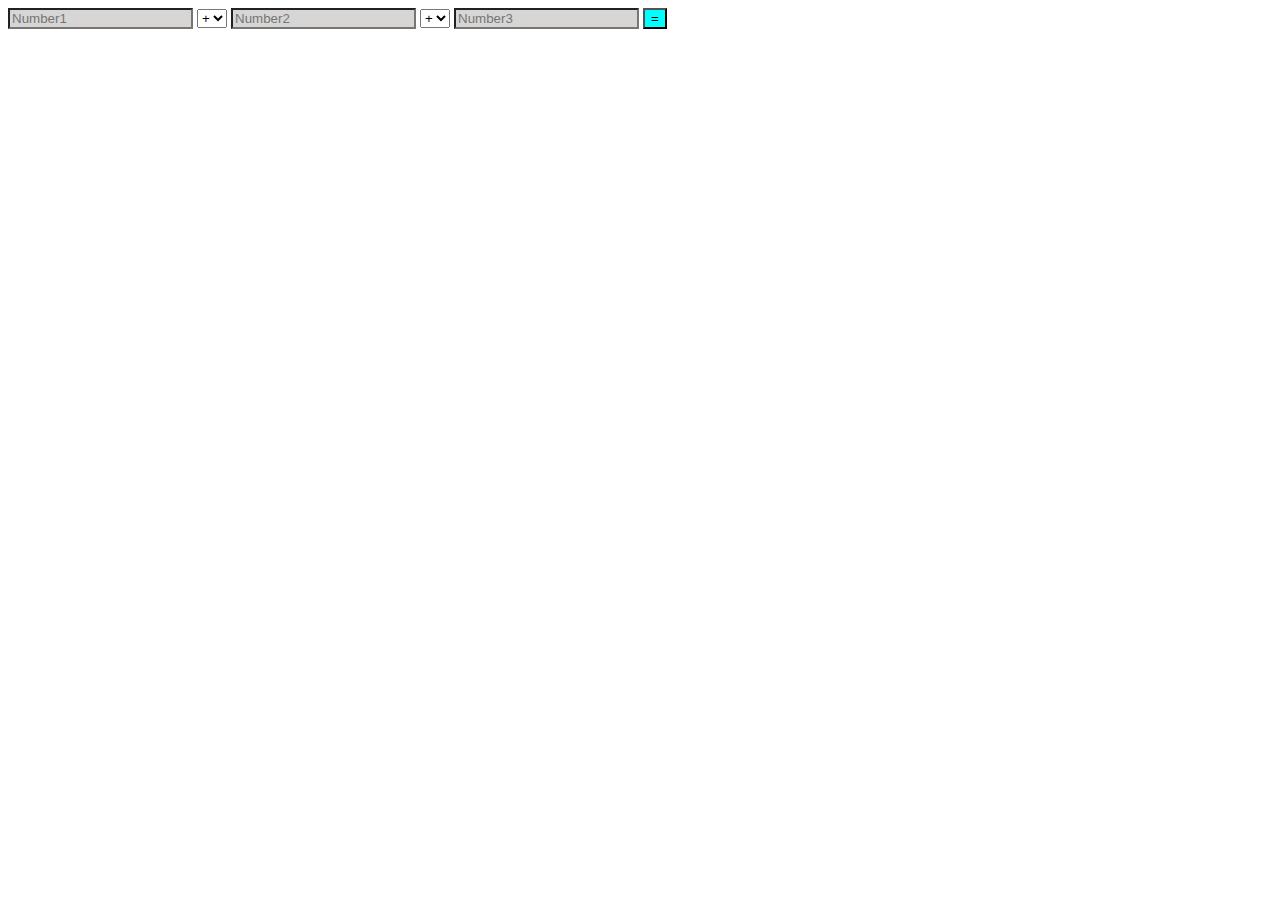
<file: calculator/index.html>
<!DOCTYPE html>
<html lang="en">
  <head>
    <meta charset="UTF-8" />
    <meta name="viewport" content="width=device-width, initial-scale=1.0" />
    <title>Calculator</title>
    <link rel="stylesheet" href="index.css" />
  </head>
  <body>
    <input id="too1" placeholder="Number1" type="number" />
    <select id="temdegt">
      <option value="+">+</option>
      <option value="-">-</option>
      <option value="*">*</option>
      <option value="/">/</option>
    </select>
    <input id="too2" placeholder="Number2" type="number" />
    <select id="temdegt2">
      <option value="+">+</option>
      <option value="-">-</option>
      <option value="*">*</option>
      <option value="/">/</option>
    </select>
    <input id="too3" placeholder="Number3" type="number" />
    <button id="tentsuu" onclick="hariu">=</button>
  </body>
  <script src="index.js"></script>
</html>
</file>
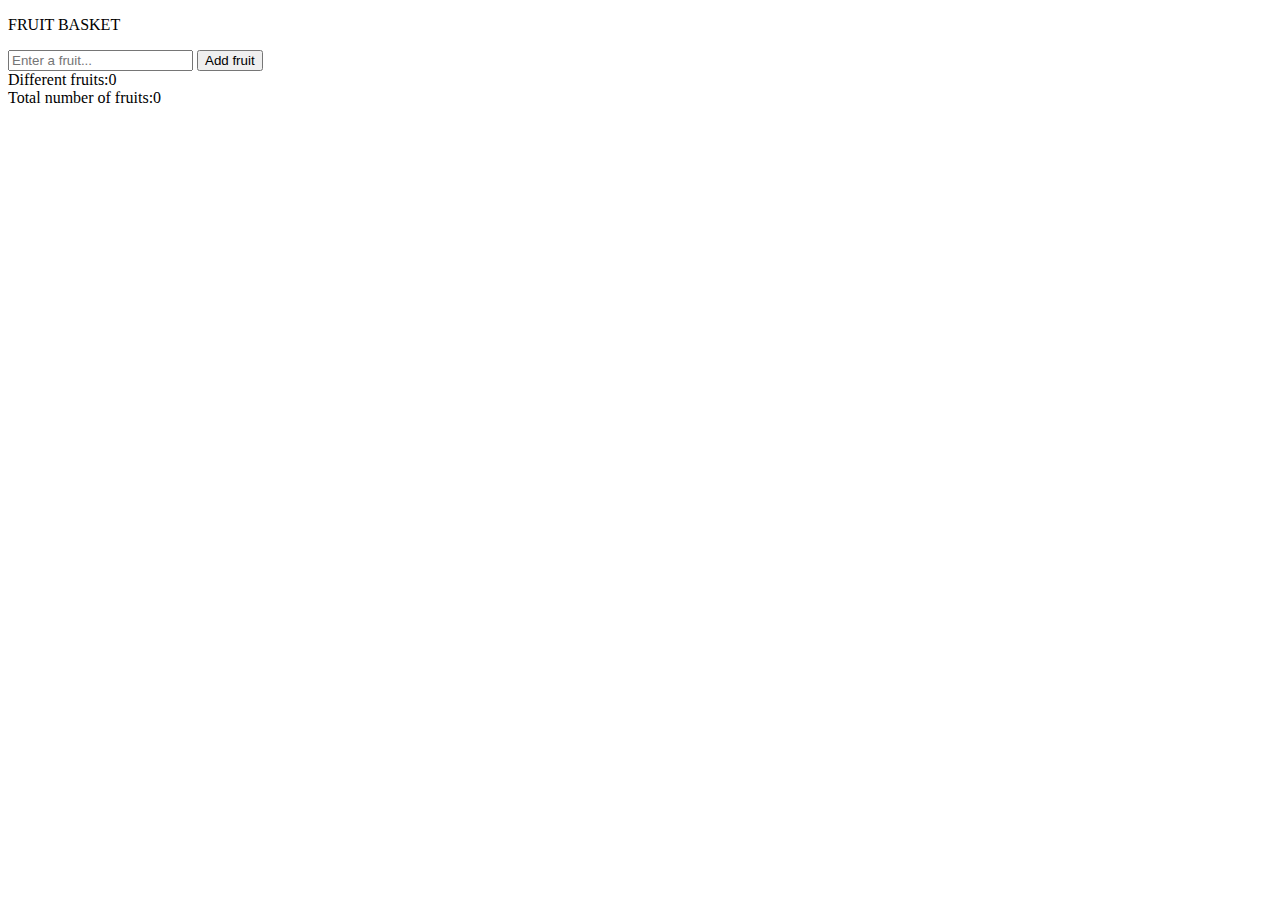
<file: Fruit basket/index.html>
<!DOCTYPE html>
<html lang="en">
  <head>
    <meta charset="UTF-8" />
    <meta name="viewport" content="width=device-width, initial-scale=1.0" />
    <title>Document</title>
    <link rel="stylesheet" href="" />
  </head>
  <body>
    <div class="CONTAINER">
      <p>FRUIT BASKET</p>
      <input id="typing" placeholder="Enter a fruit..." />
      <button id="add" onclick="load">Add fruit</button>
      <div id="different">
        Different fruits:<span id="differentnum">0</span>
      </div>
      <div>Total number of fruits:<span id="fruitnum">0</span></div>
      <div class="fruits"></div>
    </div>
  </body>
  <script src="index.js"></script>
</html>
</file>
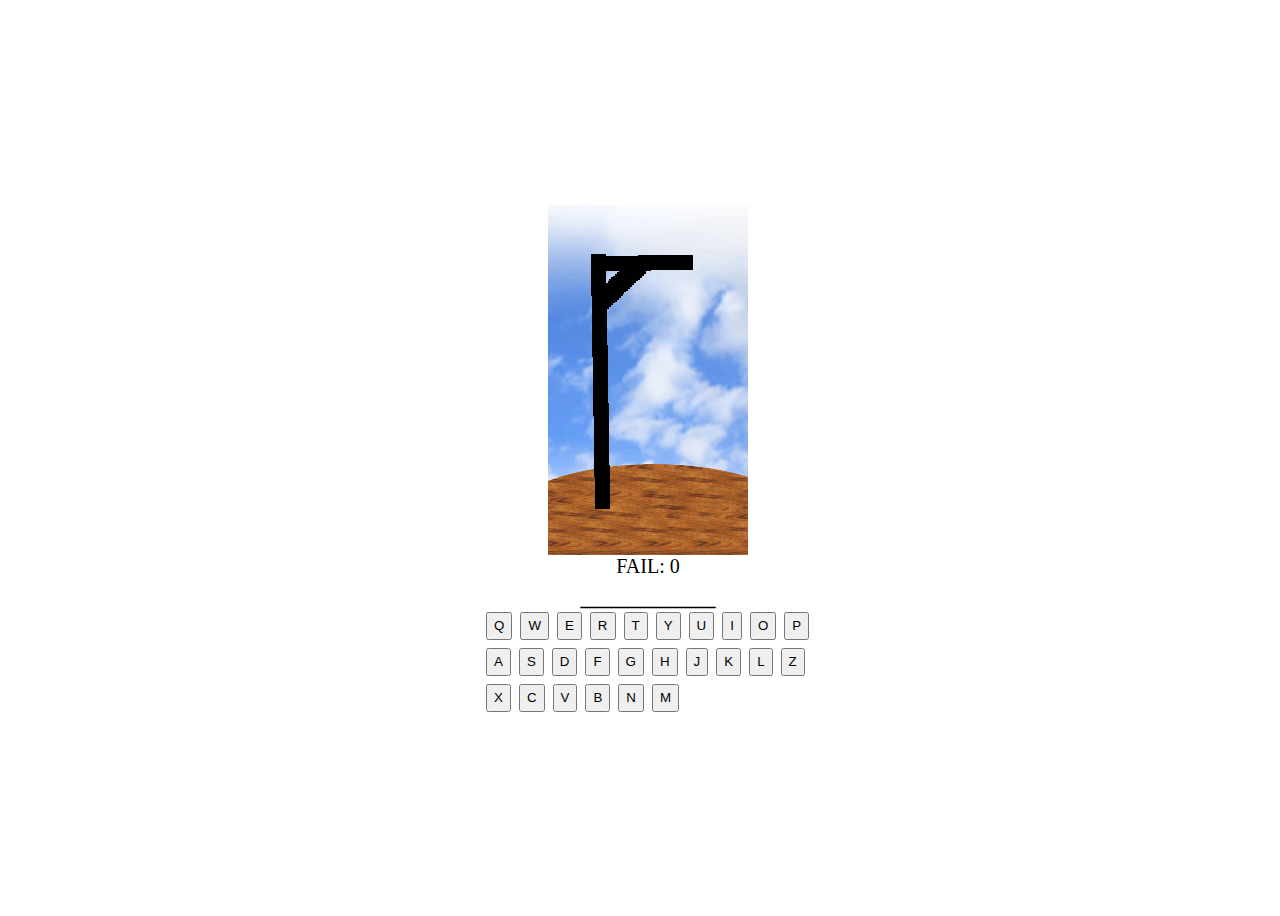
<file: hangman/index.html>
<!DOCTYPE html>
<html lang="en">
  <head>
    <meta charset="UTF-8" />
    <meta name="viewport" content="width=device-width, initial-scale=1.0" />
    <title>Document</title>
    <link rel="stylesheet" href="index.css" />
  </head>
  <body>
    <div id="ALL">
      <img id="img" src="./0.jpg" />
      <div id="failcount">
        FAIL:
        <span id="fail">0</span>
      </div>
      <div id="answer"></div>
      <div class="keyboard-con">
        <div id="letters"></div>
      </div>
    </div>
    <div id="lose" class="modal">
      <div id="GG">
        <h2 id="over">GAME OVER</h2>
        <p id="again">You lose!</p>
        <button id="restart">RESTART</button>
      </div>
    </div>
    <div id="win" class="modal">
      <div id="GG">
        <h2 id="over">YOU WIN</h2>
        <p id="again">WANNA PLAY AGAIN</p>
        <button id="try">RESTART</button>
      </div>
    </div>
  </body>
  <script src="./index.js"></script>
</html>
</file>
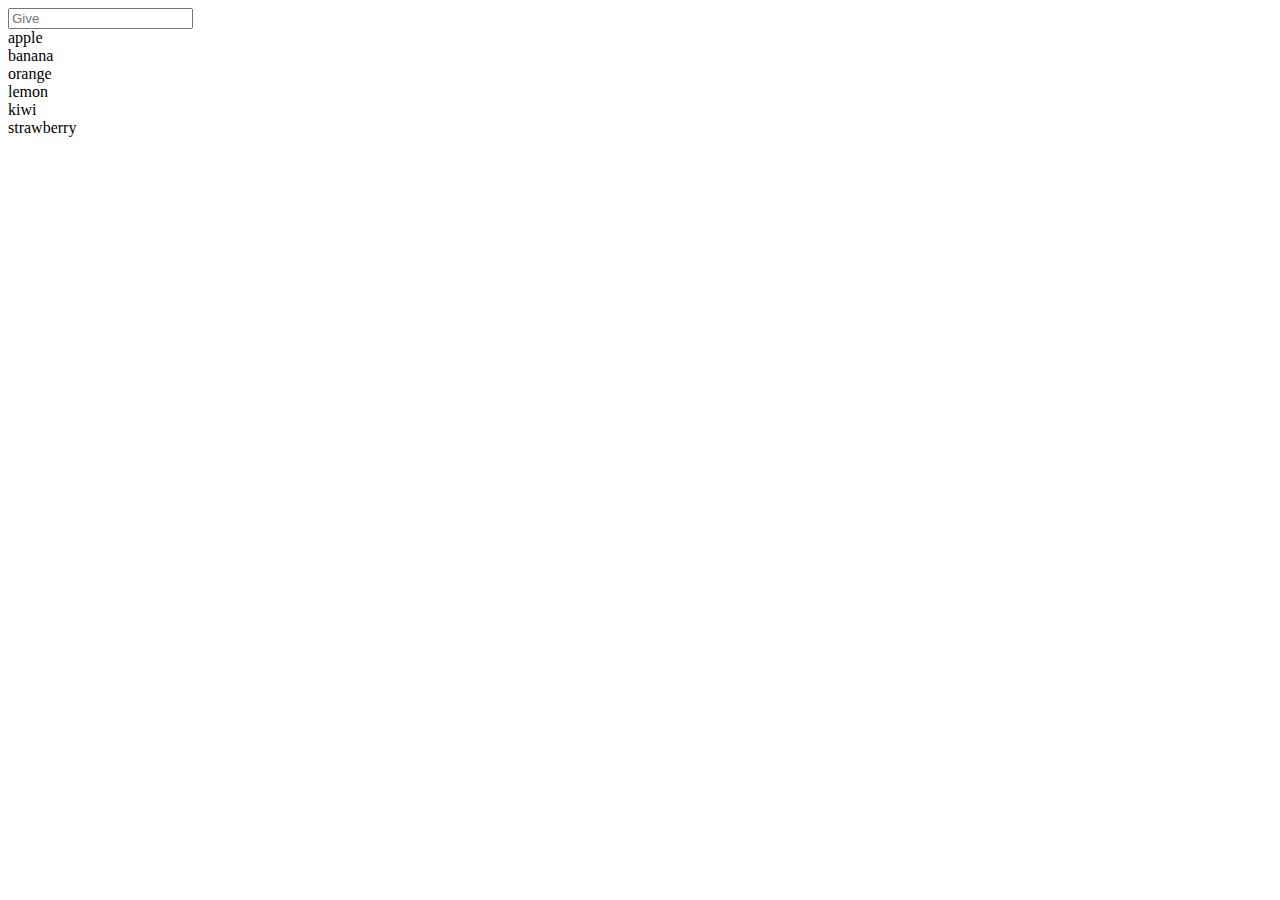
<file: input/index.html>
<!DOCTYPE html>
<html lang="en">
  <head>
    <meta charset="UTF-8" />
    <meta name="viewport" content="width=device-width, initial-scale=1.0" />
    <title>Document</title>
  </head>
  <body>
    <div id="container">
      <input id="input" placeholder="Give" />
      <div id="text-container"></div>
    </div>
  </body>
  <script src="./index1.js"></script>
</html>
</file>
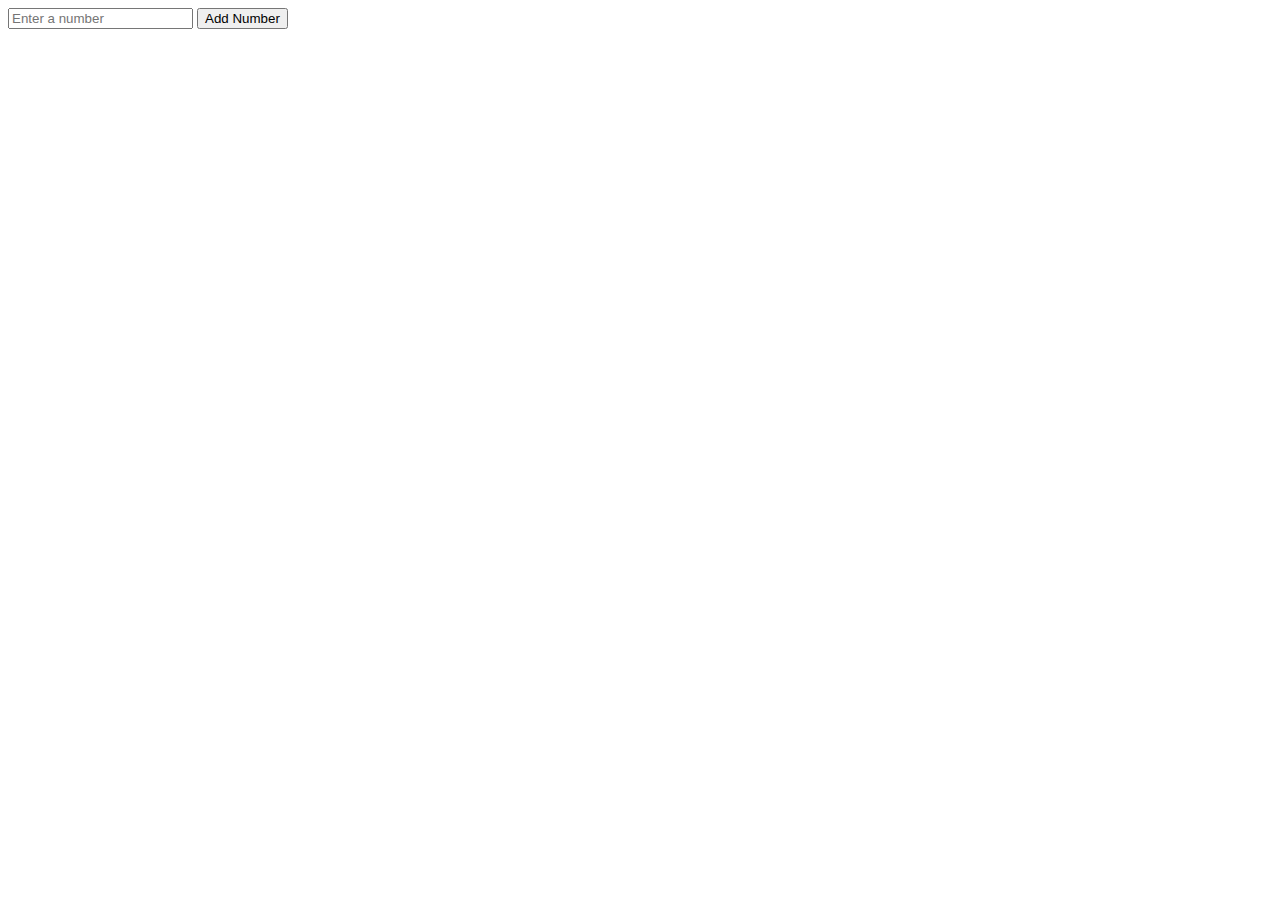
<file: number inputer/index.html>
<!DOCTYPE html>
<html lang="en">
  <head>
    <meta charset="UTF-8" />
    <meta name="viewport" content="width=device-width, initial-scale=1.0" />
    <title>Document</title>
  </head>
  <body>
    <div>
      <input id="LOL" type="number" placeholder="Enter a number" />
      <button id="ADD">Add Number</button>
      <div id="container"></div>
    </div>
  </body>
</html>
</file>
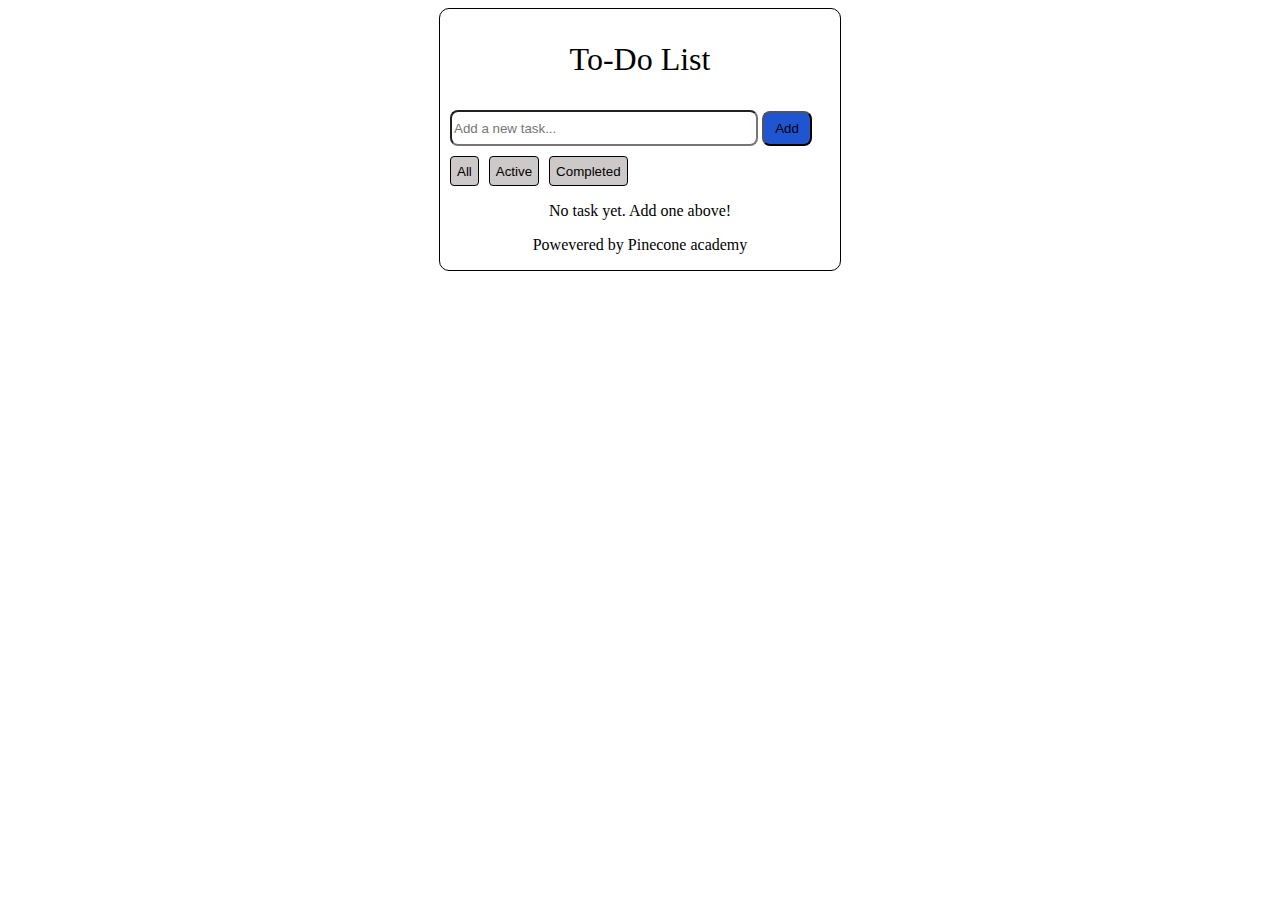
<file: to-do-list/index.html>
<!DOCTYPE html>
<html lang="en">
  <head>
    <meta charset="UTF-8" />
    <meta name="viewport" content="width=device-width, initial-scale=1.0" />
    <title>Document</title>
    <link rel="stylesheet" href="index.css" />
  </head>
  <body>
    <div id="CONTAINER">
      <div class="container">
        <p id="text">To-Do List</p>
        <div id="header">
          <input id="typing" type="text" placeholder="Add a new task..." />
          <button id="tvch" onclick="list">Add</button>
        </div>
        <div id="mid-container">
          <button class="lock" id="all" onclick="bugd">All</button>
          <button class="lock" id="active" onclick="ToDoactive">Active</button>
          <button class="lock" id="completed" onclick="ToDocompleted">
            Completed
          </button>
        </div>
        <div id="todolists"></div>
        <div id="footer">
          <p id="test" style="text-align: center">
            No task yet. Add one above!
          </p>
          <p style="text-align: center">Powevered by Pinecone academy</p>
        </div>
      </div>
    </div>
  </body>
  <script src="index.js"></script>
</html>
</file>
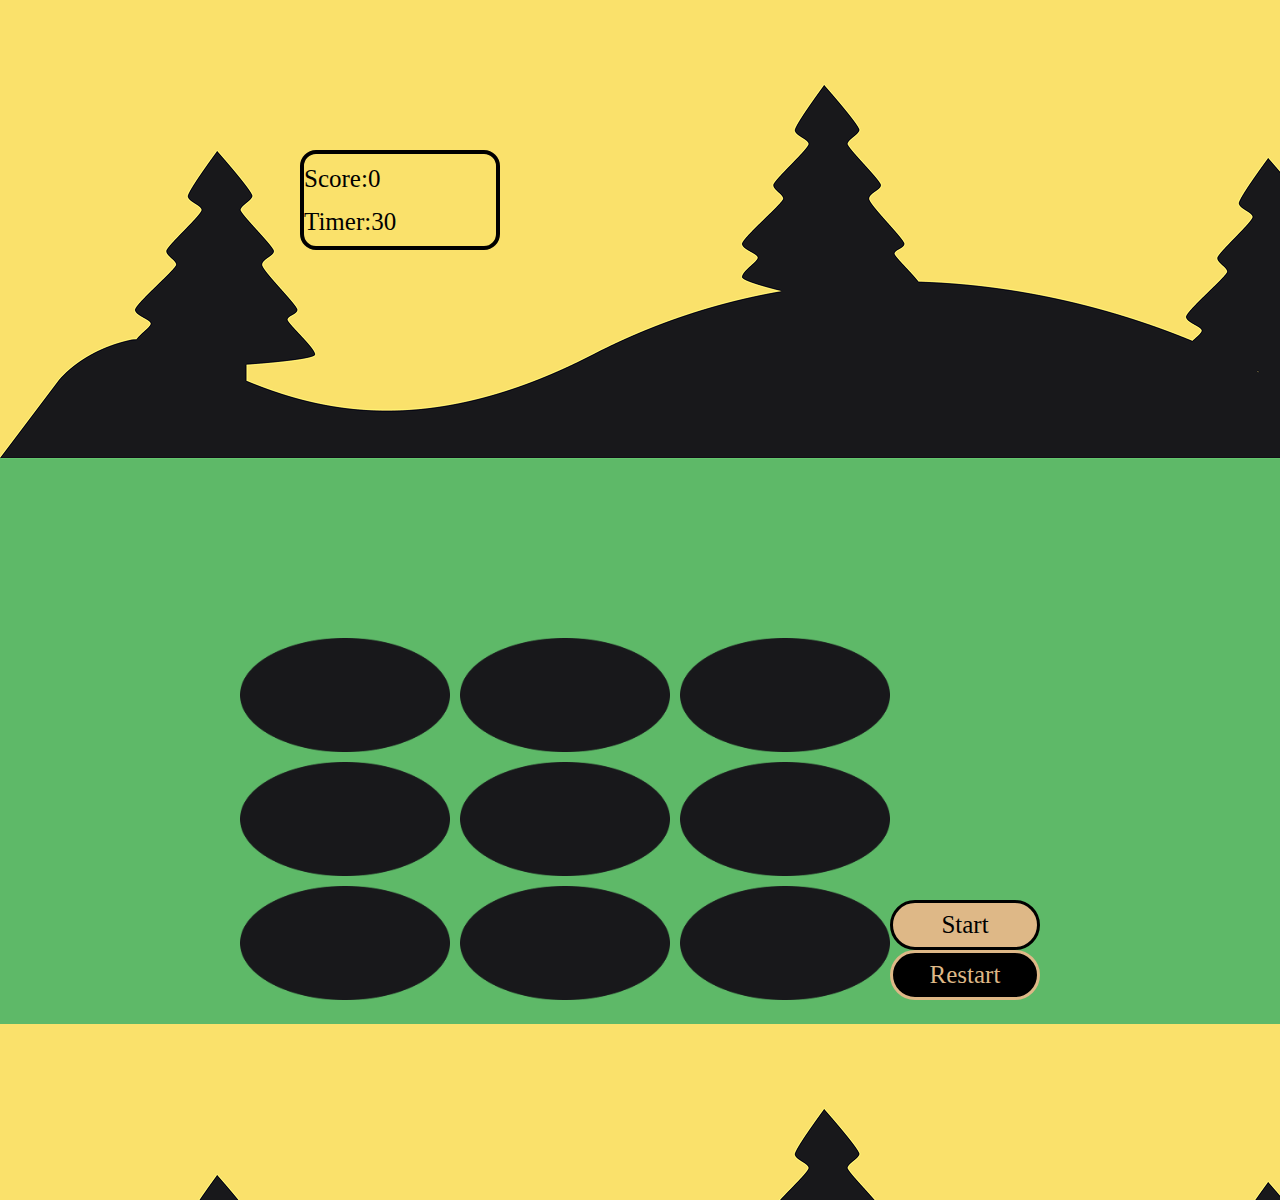
<file: whack a mole/index.html>
<!DOCTYPE html>
<html lang="en">
  <head>
    <meta charset="UTF-8" />
    <meta name="viewport" content="width=device-width, initial-scale=1.0" />
    <title>Document</title>
    <link rel="stylesheet" href="index.css" />
  </head>
  <body>
    <div class="background">
      <div class="header">
        <div class="score-container">
          <div>Score:<span id="score">0</span></div>
          <div>Timer:<span id="timer">30</span></div>
        </div>
      </div>
      <div class="container">
        <div id="game-container"></div>
        <div class="game-action">
          <div id="start-button">Start</div>
          <div id="restart-button">Restart</div>
        </div>
      </div>
    </div>
  </body>
  <script src="index.js"></script>
</html>
</file>
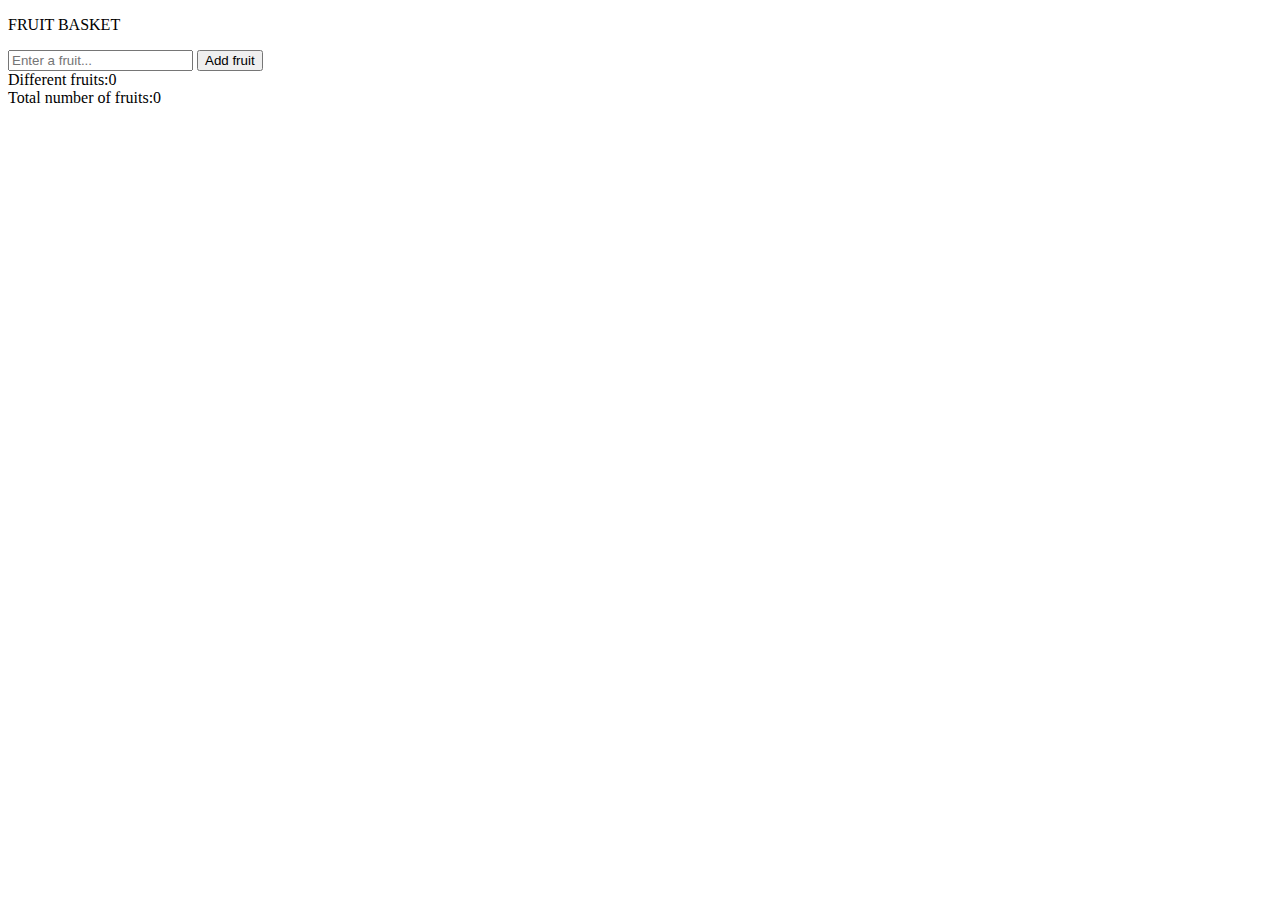
<file: Fruit basket/fruit.html>
<!DOCTYPE html>
<html lang="en">
  <head>
    <meta charset="UTF-8" />
    <meta name="viewport" content="width=device-width, initial-scale=1.0" />
    <title>Fruit</title>
  </head>
  <body>
    <div class="CONTAINER">
      <p>FRUIT BASKET</p>
      <input id="typing" placeholder="Enter a fruit..." />
      <button id="add" onclick="load">Add fruit</button>
      <div id="different"></div>
        Different fruits:<span id="differentnum">0</span>
      </div>
      <div>Total number of fruits:<span id="fruitnum">0</span></div>
      <div class="fruits"></div>
    </div>
  </body>
  <script src="fruit.js"></script>
</html>
</file>
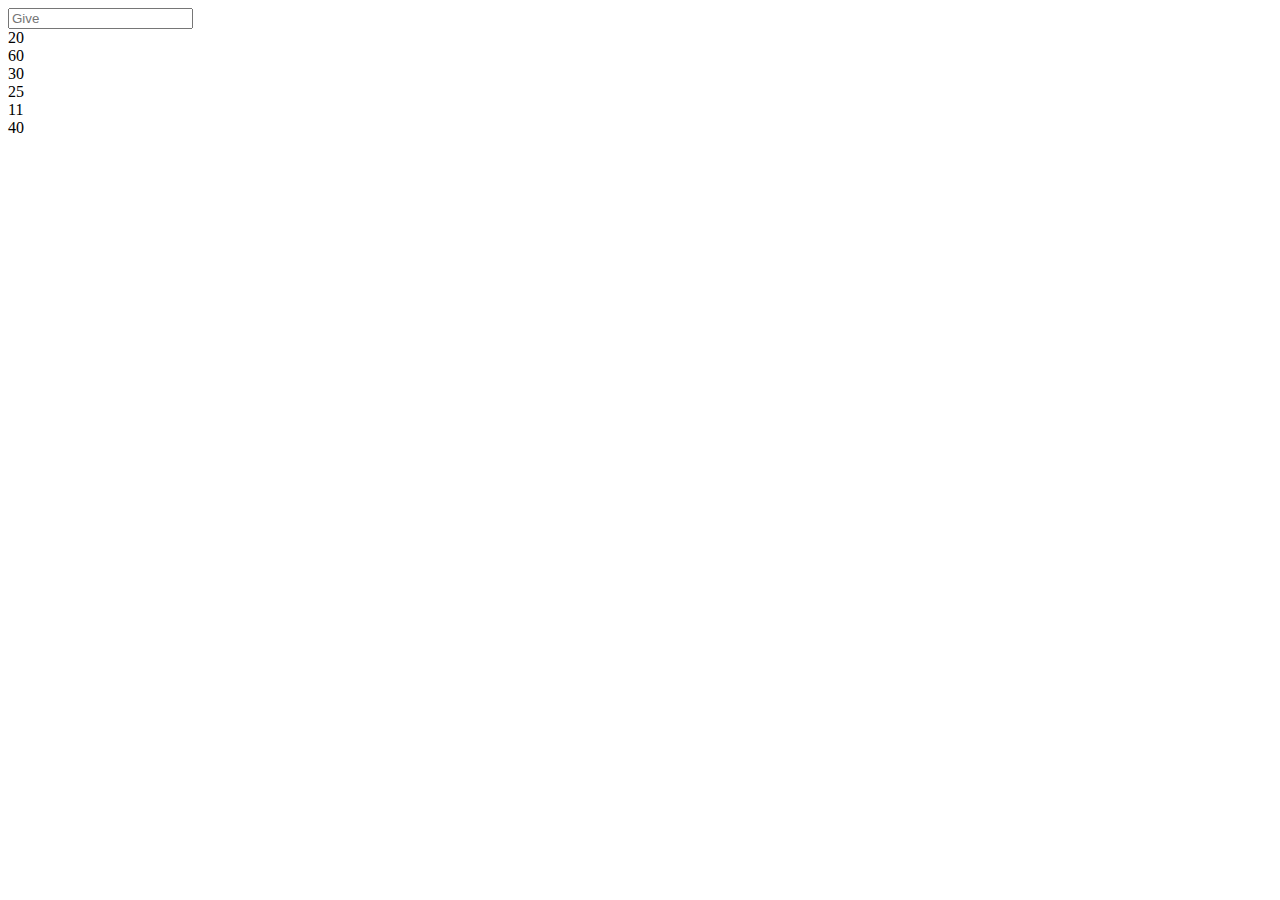
<file: input/Numinput.html>
<!DOCTYPE html>
<html lang="en">
  <head>
    <meta charset="UTF-8" />
    <meta name="viewport" content="width=device-width, initial-scale=1.0" />
    <title>Document</title>
  </head>
  <body>
    <div id="container">
      <input id="input" type="number" placeholder="Give" />
      <div id="Number-container"></div>
    </div>
  </body>
  <script src="./ Numinput.js"></script>
</html>
</file>
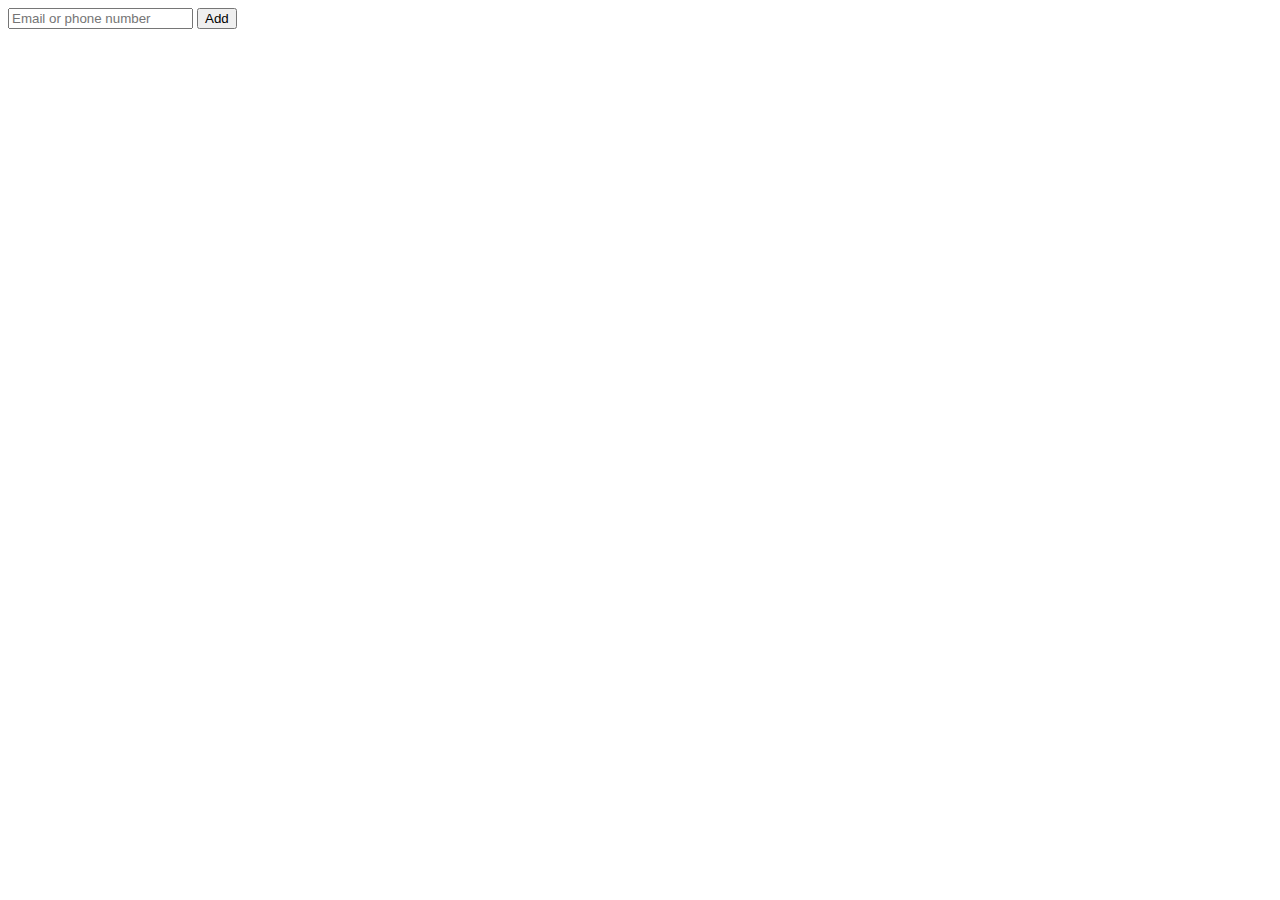
<file: useless/dom-example.html>
<!DOCTYPE html>
<html lang="en">
  <head>
    <meta charset="UTF-8" />
    <meta name="viewport" content="width=device-width, initial-scale=1.0" />
    <title>Document</title>
  </head>
  <body>
    <input id="HAHA" placeholder="Email or phone number" />
    <button id="tovch" onclick="sain()">Add</button>
  </body>
  <script src="dom-example.js"></script>
</html>
</file>
<file: calculator/index.css>
#too1 {
  background-color: rgb(216, 213, 213);
  color: rgb(0, 0, 0);
}
#suuri {
  background-color: midnightblue;
  color: bisque;
}
#too2 {
  background-color: rgb(216, 213, 213);
  color: rgb(0, 0, 0);
}
#too3 {
  background-color: rgb(216, 213, 213);
  color: rgb(0, 0, 0);
}
#tentsuu {
  background-color: aqua;
}
</file>
<file: hangman/index.css>
.keyboard {
  background-color: black;
  width: 300px;
  height: 96px;
  display: flex;
  flex-direction: column;
  gap: 4px;
}

#letters {
  height: 100px;
  width: 324px;
  display: flex;
  flex-wrap: wrap;
  gap: 8px;
}
#answer {
  font-size: 30px;
}
#img {
  width: 200px;
  height: 350px;
}
#failcount {
  font-size: 20px;
}

.modal {
  position: absolute;
  top: 0px;
  left: 0px;
  font-size: 30px;
  height: 100vh;
  width: 100vw;
  display: none;
  z-index: 10;
  background-color: rgb(0, 0, 0, 0.5);
}
#ALL {
  display: flex;
  flex-direction: column;
  justify-content: center;
  align-items: center;
  height: 100vh;
  width: 100vw;
}
#GG {
  position: absolute;
  left: 1000px;
  top: 500px;
}
#over {
  color: crimson;
}
#again {
  color: crimson;
}
</file>
<file: to-do-list/index.css>
#CONTAINER {
  display: flex;
  justify-content: center;
  align-items: first baseline;
}
.container {
  border: 1px solid black;
  width: 400px;
  border-radius: 10px;
}
#text {
  text-align: center;
  font-size: 32px;
}
#typing {
  height: 30px;
  width: 300px;
  border-radius: 8px;
}
#tvch {
  background-color: rgba(30, 84, 209, 0.995);
  height: 35px;
  width: 50px;
  border-radius: 8px;
}
#header {
  padding-bottom: 10px;
  padding-left: 10px;
}
#mid-container {
  display: flex;
  gap: 10px;
  padding-left: 10px;
}

.lock {
  border: 1px solid black;
  background: rgb(206, 201, 201);
  border-radius: 4px;
  height: 30px;
}
#jagsaalt {
  background-color: white;
  border: 2px solid grey;
  border-radius: 8px;
  padding: 10px;
  margin: 10px;
  font-size: 20px;
}
.mystyle {
  color: green;
  text-decoration: line-through;
}
</file>
<file: whack a mole/index.css>
* {
  margin: 0;
  padding: 0;
  box-sizing: border-box;
}
.background {
  background-image: url(./background.png);
  width: 100vw;
  height: 1200px;
}

.hole {
  background-image: url(./hole.png);
  background-position: center;
  background-size: cover;
  width: 210px;
  height: 114px;
  position: relative;
}

.mole {
  background-image: url(./mole.png);
  background-size: cover;
  width: 100px;
  height: 110px;
  position: absolute;
  left: 50px;
  overflow: hidden;
}
.container {
  display: flex;
  justify-content: center;
  align-items: end;
  height: 1000px;
}
#game-container {
  display: flex;
  flex-wrap: wrap;
  width: 650px;
  gap: 10px;
  right: 300px;
  bottom: 50px;
}
#start-button {
  border: 3px solid black;
  background-color: burlywood;
  border-radius: 25px;
  width: 150px;
  height: 50px;
  display: flex;
  justify-content: center;
  align-items: center;
  font-size: 25px;
}
#restart-button {
  border: 3px solid burlywood;
  background-color: black;
  color: burlywood;
  border-radius: 25px;
  width: 150px;
  height: 50px;
  display: flex;
  justify-content: center;
  align-items: center;
  font-size: 25px;
}
.score-container {
  display: flex;
  flex-direction: column;
  justify-content: center;
  gap: 15px;
  font-size: 25px;
  border-radius: 16px;
  border: 4px solid black;
  height: 100px;
  width: 200px;
  position: absolute;
  left: 300px;
  top: 150px;
}
</file>
